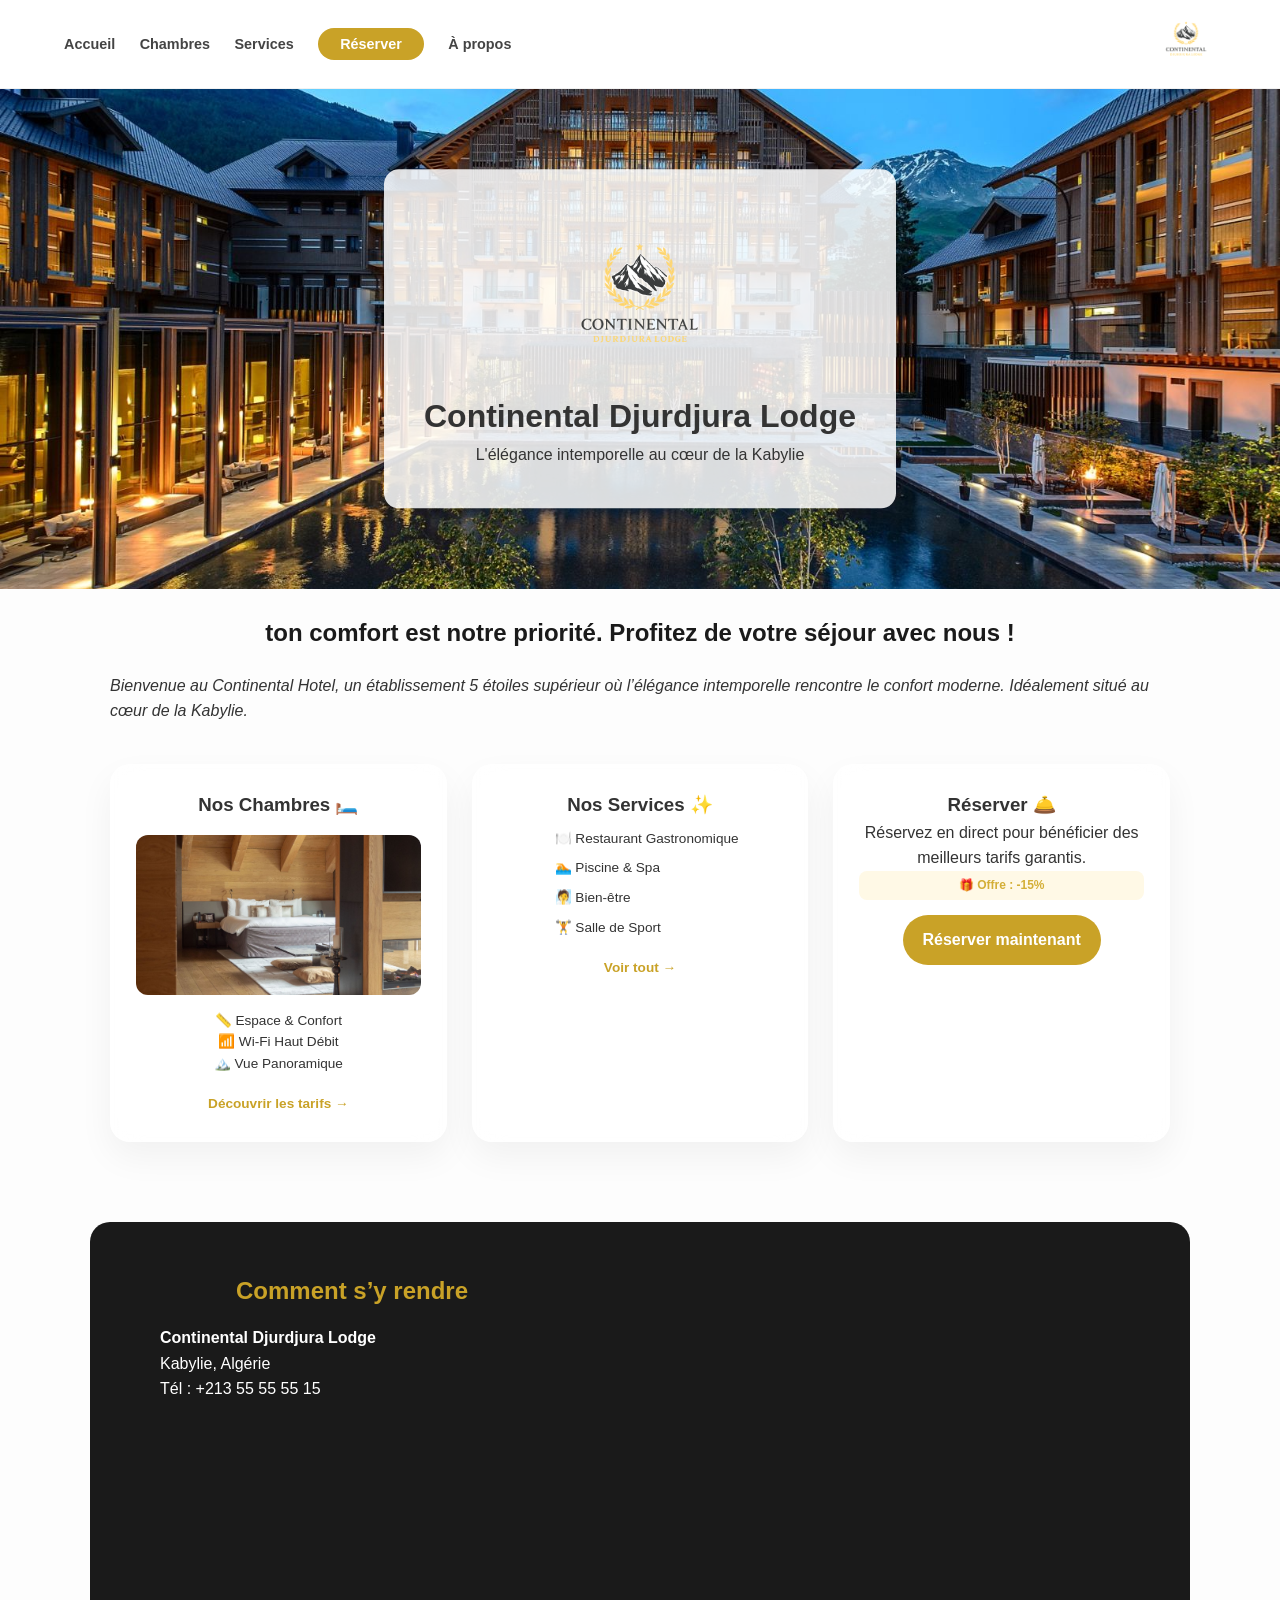
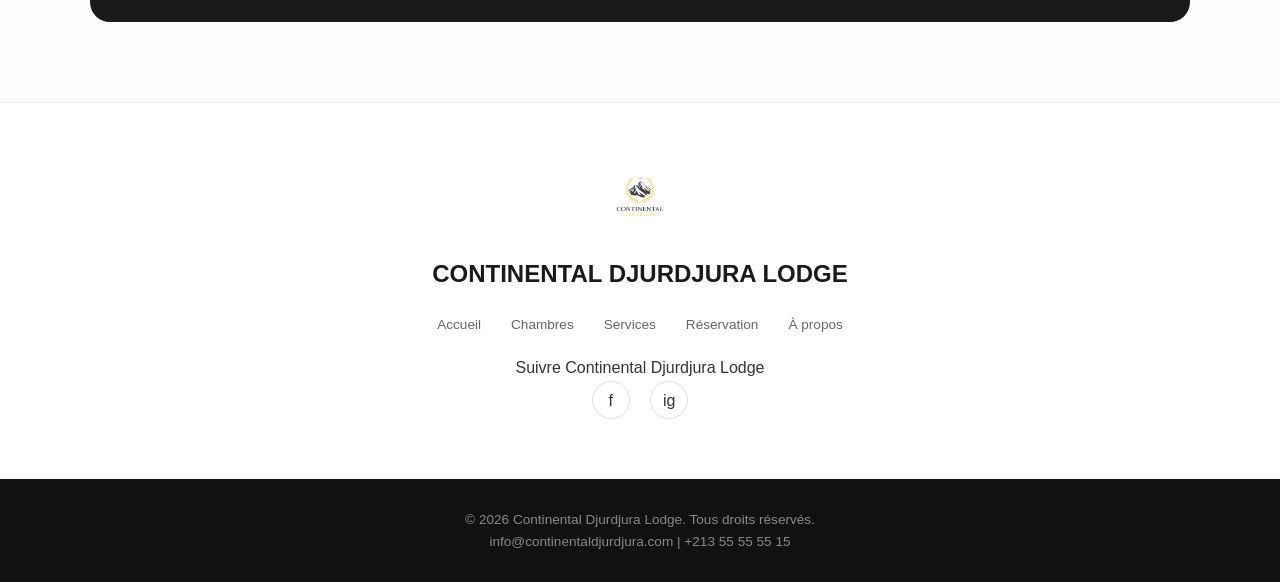
<file: index.html>
<!DOCTYPE html>
<html lang="fr">
<head>
    <meta charset="UTF-8">
    <meta name="viewport" content="width=device-width, initial-scale=1.0">
    <title>Accueil | Continental Djurdjura Lodge</title>
    <link rel="shortcut icon" href="img/logo2.png">
    <link rel="stylesheet" href="css/index.css">
</head>

<body>
    <header class="site-header">
        <nav class="main-nav">
            <a href="index.html">Accueil</a> 
            <a href="chambres_&_tarifs.html">Chambres</a> 
            <a href="services.html">Services</a>
            <a href="Réservation.html" class="reserve">Réserver</a>
            <a href="apropos.html">À propos</a>
        </nav>
        <a href="index.html" class="header-logo">
            <img src="img/logo2.png" alt="Hotel Logo">
        </a>
    </header>

    <main>
        <div class="hero-wrapper">
            <img src="img/15.jpg" alt="Hotel Image" class="main-hero">
            <div class="hero-text-card">
                <a href="index.html"><img src="img/logo2.png" alt="Hotel Logo" class="hero-logo" width= 175></a>
                <h1>Continental Djurdjura Lodge</h1>
                <p>L'élégance intemporelle au cœur de la Kabylie</p>
            </div>
        </div>

        <section class="container welcome-section">
           <br>
            <h2>ton comfort est notre priorité. Profitez de votre séjour avec nous !</h2>
            <i>Bienvenue au Continental Hotel, un établissement 5 étoiles supérieur où l’élégance intemporelle rencontre le confort moderne. Idéalement situé au cœur de la Kabylie.</i>
        </section>

        <section class="card-grid container">
            <div class="glass-card">
                <h3><a href="chambres_&_tarifs.html">Nos Chambres 🛏️</a></h3>
                <div class="mini-img-wrapper">
                    <a href="chambres_&_tarifs.html"><img src="img/30.jpg" alt="Luxury Room"></a>
                </div>
                <ul class="mini-specs">
                    <li>📏 Espace & Confort</li>
                    <li>📶 Wi-Fi Haut Débit</li>
                    <li>🏔️ Vue Panoramique</li>
                </ul>
                <a href="chambres_&_tarifs.html" class="cute-btn">Découvrir les tarifs →</a>
            </div>

            <div class="glass-card">
                <h3><a href="services.html">Nos Services ✨</a></h3>
                <ul class="check-list-minimal">
                    <li>🍽️ Restaurant Gastronomique</li>
                    <li>🏊 Piscine & Spa</li>
                    <li>🧖 Bien-être</li>
                    <li>🏋️ Salle de Sport</li>
                </ul>
                <a href="services.html" class="cute-btn">Voir tout →</a>
            </div>

            <div class="glass-card item-reservation">
                <h3>Réserver 🛎️</h3>
                <p>Réservez en direct pour bénéficier des meilleurs tarifs garantis.</p>
                <div class="promo-badge">🎁 Offre : -15%</div>
                <a href="Réservation.html" class="gold-pill-btn">Réserver maintenant</a>
            </div>
        </section>

        <section class="location-section container">
            <div class="location-info">
                <h2>Comment s’y rendre</h2>
                <p><strong>Continental Djurdjura Lodge</strong><br>Kabylie, Algérie</p>
                <p class="phone">Tél : +213 55 55 55 15</p>
            </div>
            <div class="location-map">
                <iframe src="https://www.google.com/maps/embed?pb=!1m18!1m12!1m3!1d3209.6!2d4.1!3d36.5!2m3!1f0!2f0!3f0!3m2!1i1024!2i768!4f13.1!3m3!1m2!1s0x0%3A0x0!2zMzbCsDMwJzAwLjAiTiA0wrAwNicwMC4wIkU!5e0!3m2!1sfr!2sdz!4v1620000000000!5m2!1sfr!2sdz" allowfullscreen="" loading="lazy"></iframe>
            </div>
        </section>

        <section class="pre-footer">
            <div class="container">
                <a href="index.html"><img src="img/logo2.png" alt="Hotel Logo" class="footer-logo"></a>
                <h2 class="hotel-name-footer">CONTINENTAL DJURDJURA LODGE</h2>
                <nav class="footer-nav">
                    <a href="index.html">Accueil</a>
                    <a href="chambres_&_tarifs.html">Chambres</a>
                    <a href="services.html">Services</a>
                    <a href="Réservation.html">Réservation</a>
                    <a href="apropos.html">À propos</a>
                </nav>
                <div class="social-links">
                    <span>Suivre Continental Djurdjura Lodge</span>
                    <div class="social-icons">
                        <a href="https://www.facebook.com/continentaldjurdjuralodge" target="_blank" class="social-circle">f</a>
                        <a href="https://www.instagram.com/continentaldjurdjuralodge" target="_blank" class="social-circle">ig</a>
                    </div>
                </div>
            </div>
        </section>
    </main>

    <footer class="site-footer">
        <div class="container">
            <p>© 2026 Continental Djurdjura Lodge. Tous droits réservés.</p>
            <p>info@continentaldjurdjura.com | +213 55 55 55 15</p>
        </div>
    </footer>
</body>
</html>
</file>
<file: css/index.css>
:root {
    --gold: #C9A227;
    --white: #ffffff;
    --glass: rgba(255, 255, 255, 0.85);
    --dark: #1a1a1a;
    --text: #333;
}

* {
    margin: 0;
    padding: 0;
    box-sizing: border-box;
}

body {
    font-family: 'Segoe UI', sans-serif;
    color: var(--text);
    background: #fdfdfd;
    line-height: 1.6;
}

h2 {
    text-align: center;
    color: var(--dark);
    margin-bottom: 20px;
}

.container {
    max-width: 1100px;
    margin: 0 auto;
    padding: 0 20px;
}


.site-header {
    position: sticky;
    top: 0;
    z-index: 1000;
    display: flex;
    justify-content: space-between;
    align-items: center;
    padding: 10px 5%;
    background: var(--glass);
    backdrop-filter: blur(12px);
    border-bottom: 1px solid rgba(0, 0, 0, 0.05);
}

.main-nav a {
    text-decoration: none;
    color: #444;
    font-weight: 600;
    margin-right: 20px;
    font-size: 0.9rem;
    transition: 0.3s;
}

.reserve {
    background: var(--gold);
    color: white !important;
    padding: 8px 22px !important;
    border-radius: 50px;
}

.header-logo img {
    height: 60px;
}


.hero-wrapper {
    position: relative;
    width: 100%;
    height: 500px;
    overflow: hidden;
}

.main-hero {
    width: 100%;
    height: 100%;
    object-fit: cover;
}

.hero-text-card {
    position: absolute;
    top: 50%;
    left: 50%;
    transform: translate(-50%, -50%);
    background: var(--glass);
    padding: 40px;
    border-radius: 15px;
    text-align: center;
    box-shadow: 0 10px 30px rgba(0, 0, 0, 0.1);
}

.card-grid {
    display: grid;
    grid-template-columns: repeat(3, 1fr);
    gap: 25px;
    margin: 40px auto 80px;
}

.glass-card {
    background: rgba(255, 255, 255, 0.7);
    backdrop-filter: blur(15px);
    border: 1px solid rgba(255, 255, 255, 0.3);
    border-radius: 20px;
    padding: 25px;
    text-align: center;
    box-shadow: 0 15px 35px rgba(0, 0, 0, 0.05);
    transition: 0.3s ease;
}

.glass-card:hover {
    transform: translateY(-10px);
}

.glass-card h3 a {
    text-decoration: none;
    color: var(--text);
}

.glass-card h3 a:hover {
    color: var(--gold);
}


.mini-img-wrapper {
    width: 100%;
    height: 160px;
    overflow: hidden;
    border-radius: 12px;
    margin: 15px 0;
}

.mini-img-wrapper img {
    width: 100%;
    height: 100%;
    object-fit: cover;
}


.mini-specs,
.check-list-minimal {
    list-style: none;
    font-size: 0.85rem;
    margin-bottom: 15px;
}

.check-list-minimal li {
    margin: 8px 0;
    text-align: left;
    padding-left: 20%;
}


.cute-btn {
    text-decoration: none;
    color: var(--gold);
    font-weight: bold;
    font-size: 0.85rem;
}

.gold-pill-btn {
    display: inline-block;
    background: var(--gold);
    color: white;
    padding: 12px 20px;
    border-radius: 50px;
    text-decoration: none;
    font-weight: bold;
}

.promo-badge {
    background: #fff9e6;
    color: #d4af37;
    padding: 5px 12px;
    border-radius: 8px;
    font-size: 0.75rem;
    font-weight: bold;
    margin-bottom: 15px;
}


.location-section {
    display: flex;
    background: var(--dark);
    color: white;
    border-radius: 20px;
    overflow: hidden;
    margin-bottom: 80px;
}

.location-info {
    flex: 1;
    padding: 50px;
}

.location-info h2 {
    color: var(--gold);
    margin-bottom: 15px;
}

.location-map {
    flex: 1.5;
    height: 400px;
}

.location-map iframe {
    width: 100%;
    height: 100%;
    border: 0;
}


.pre-footer {
    text-align: center;
    padding: 60px 0;
    background: white;
    border-top: 1px solid #eee;
}

.footer-logo {
    height: 70px;
    margin-bottom: 15px;
}

.footer-nav {
    display: flex;
    justify-content: center;
    gap: 30px;
    margin: 20px 0;
}

.footer-nav a {
    text-decoration: none;
    color: #666;
    font-size: 0.85rem;
}

.social-circle {
    display: inline-block;
    width: 38px;
    height: 38px;
    border: 1px solid #ddd;
    border-radius: 50%;
    line-height: 38px;
    margin: 0 8px;
    color: #333;
    text-decoration: none;
    transition: 0.3s;
}

.social-circle:hover {
    background: var(--gold);
    color: white;
    border-color: var(--gold);
}

.site-footer {
    background: #111;
    color: #888;
    padding: 30px 0;
    text-align: center;
    font-size: 0.85rem;
}
</file>
